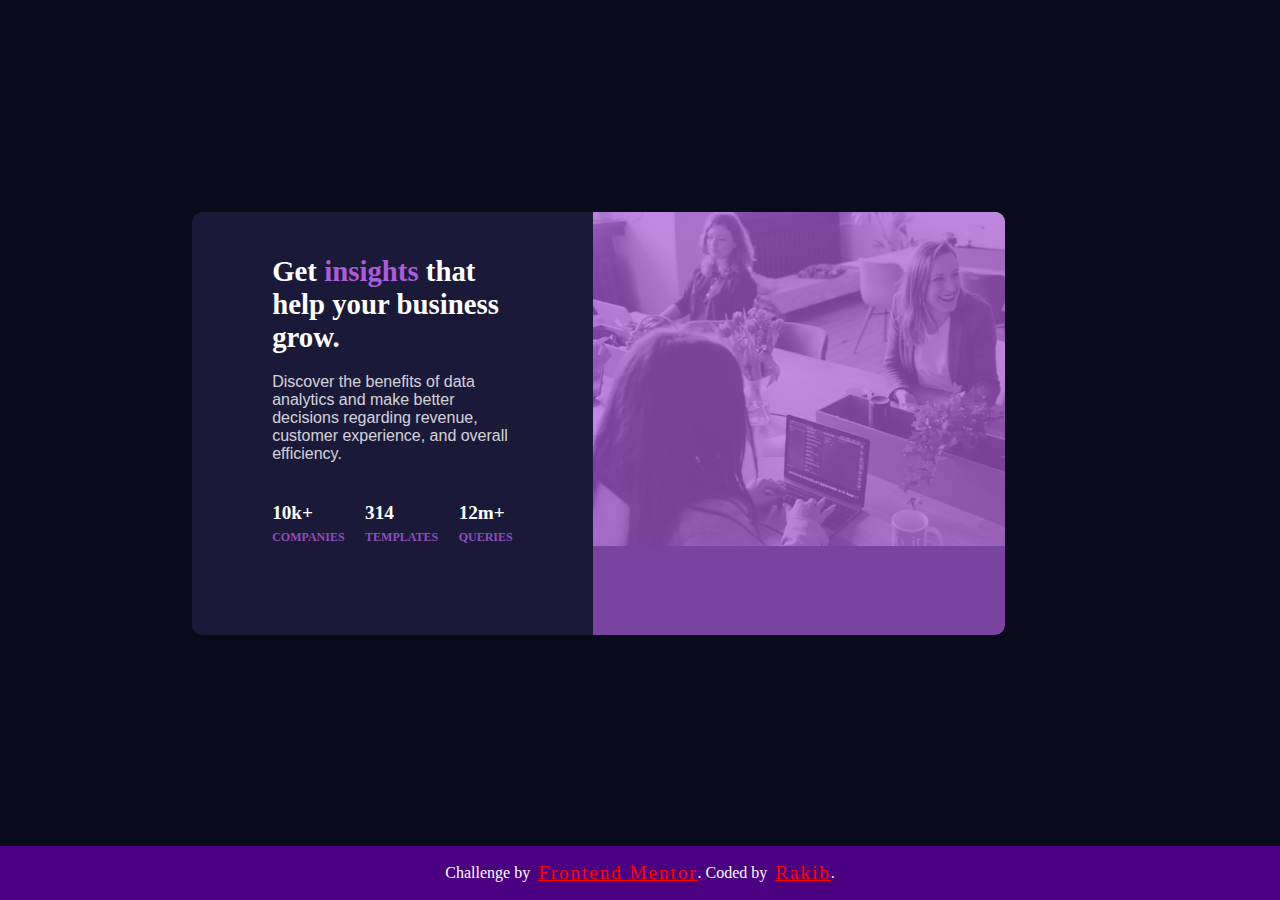
<file: index.html>
<!DOCTYPE html>
<html lang="en">
<head>
  <meta charset="UTF-8">
  <meta name="viewport" content="width=device-width, initial-scale=1.0"> <!-- displays site properly based on user's device -->
  <link rel="stylesheet" href="./index.css">
  <link rel="icon" type="image/png" sizes="32x32" href="./images/favicon-32x32.png">
  
  <title>Frontend Mentor | Stats preview card component</title>

  <!-- Feel free to remove these styles or customise in your own stylesheet 👍 -->

</head>
<body>
      <div class="main">
        <div class="card">
          <div class="card_body1">
              <h1>
                  Get <span>insights</span> that help your business grow.
              </h1>
              <div class="card_para1">
                  Discover the benefits of data analytics and make better decisions regarding revenue, customer 
                  experience, and overall efficiency.
              </div>
              <div class="card_para2_original card_para2">
                      <p class="card_para2">10k+ <br> <span style="text-transform:uppercase; font-size:12px; opacity:.8">companies</span></p>
                      <p class="card_para2">314 <br> <span style="text-transform:uppercase; font-size:12px; opacity:.8">templates</span></p>
                      <p class="card_para2">12m+ <br><span style="text-transform:uppercase; font-size:12px; opacity:.8" >queries</span></p>
              </div>
            
          </div>
          <div class="card_body2">
              <div class="image__container">
              </div>
          </div>
        </div>
      </div>


  <div class="attribution">
    Challenge by 	&nbsp<a href="https://www.frontendmentor.io?ref=challenge" target="_blank">Frontend Mentor</a>.
    Coded by &nbsp<a href="#">Rakib</a>.
  </div>
</body>
</html>
</file>
<file: index.css>
:root{
    --main__blue: hsl(233, 47%, 7%);
    --card__blue: hsl(244, 38%, 16%);
    --soft__accent:hsl(277, 64%, 61%);
    --white__main_heading :hsl(0, 0%, 100%);
    --white__main__para: hsla(0, 0%, 100%, 0.75);
    --white__state__heading:hsla(0, 0%, 100%, 0.6);
    --font__weights_Inter: 400, 700;
    --font__weights_lexand: 400;
    --font__size: 15px;
}
@font-face{
    font-family: "Inter,LexendDeca";
    src:url('/static/Inter-Black.ttf');
    src:url('./LexendDeca-Regular.ttf');
    font-weight: 400 ,700;


}
body, html{
    margin:0;
    padding:0;
    box-sizing: border-box;
}
.main{
    width: 100vw;
    height: 94vh;
    color:white;
    background-color: var(--main__blue)
}
span{
    color:var(--soft__accent)
}
.card{
    display: flex;
    height: 100%;
    font-size:16px;
    width:100%;
    justify-content: center;
    align-items: center;
   
}
.card_body1{
    font-family: 'Segoe UI', Tahoma, Geneva, Verdana, sans-serif;
    width:35%;
    height: 50%;
    margin-left:15%;
    display: flex;
    flex-direction: column;
    align-items: center;
    background-color:var(--card__blue);
    border-radius: 10px 0px 0px 10px;
}

.card_body1 h1{
    font-family: 'Inter';
    font-weight: 800;
    padding-top:6%;
    font-size: 1.8em;

}

.card_para1{
    opacity: .8;
}
.card_para2_original p{
    font-family: "Inter";
    font-size:1.2em;
    font-weight: 800;
}
h1 , .card_para1 , .card_para2_original{
    width: 60%;

}

.card_para2_original {
    display: flex;
    padding-top:5%;
    justify-content: space-between;
    
}
.card_body2{
    width:60%;
    height: 50%;
}


.image__container{
    position: relative;
    width: 60%;
    height: 100%;
    border-radius: 0px 10px 10px 0px;
    background-image:url('./Images/image-header-mobile.jpg');
    background-repeat: repeat-x;
    background-size: 110.5%;
    background-position:cover;background-image:url('./Images/image-header-mobile.jpg');
    background-repeat: repeat-x;
    background-size: 110.5%;
    background-position:cover;


}
.image__container:before{
    position: absolute;
    content:'';
    border-radius: 0px 10px 10px 0px;
    background-color: var(--soft__accent);
    width: 100%;
    height: 100%;
    opacity:.7;
}

.attribution{
    background-color:indigo;
    height: 6vh;
    color:white;
    display:flex;
    justify-content: center;
    align-items: center;
    
}
.attribution a{
    color:red;
    letter-spacing: .1em;
    font-size: 120%;
}

@media(max-width:799px){

    .card{
        display: flex;
        flex-direction: column-reverse;
        justify-content: center;
        align-items: center;
    }

    .card_body1{
        margin-right:5em;
        height: 100%;
        width: 90%;

        border-radius: 0px 10px 10px 10px;
    }
    .card_body1 h1{
        padding:0;
        text-align: center
    }

    .card_para1{
        text-align: center
    }
    .card_para2_original p{
        font-family: "Inter";
        font-size:1em;
        font-weight: 700;
    }
    .card_body2{
        display: flex;
        justify-content: center;
        width:150%;
        height: 120%;

        border-radius: 10px 0 0px 10px;
    }
    .card_para2{
        display: flex;
        flex-direction:column;
        align-items:center;
        justify-content: center;
        height:40%;   
    }

    .image__container{
        background-image:url('./Images/image-header-mobile.jpg');
        background-position:center /cover;
        background-size:100%;
        border-radius: 10px 0 0px 10px;
    }


    
}
</file>
